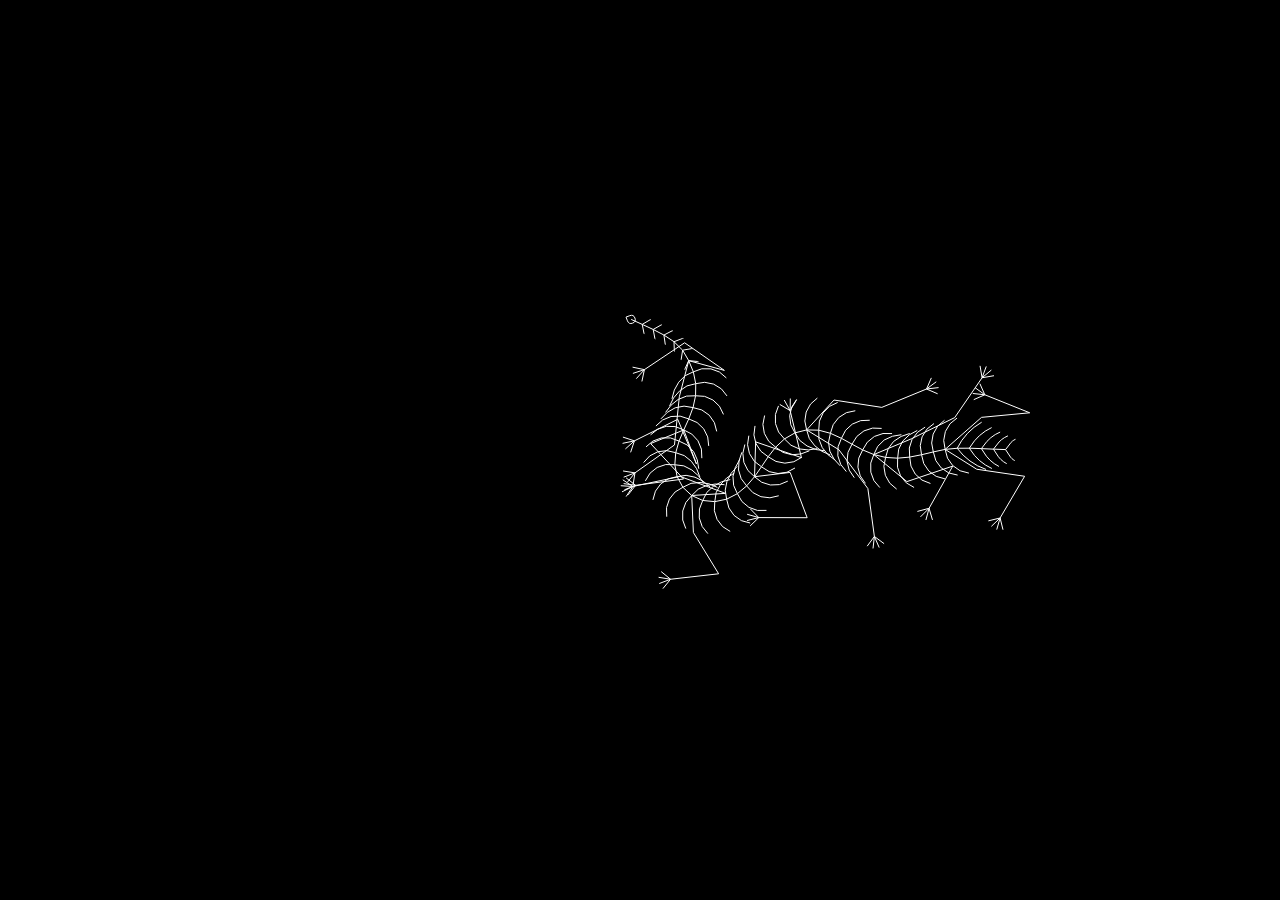
<file: Reptile_Cursor/index.html>
<!DOCTYPE html>
<html lang="ru">
    <head> 
        <meta charset="utf-8">
        <meta name="viewport" content="width=device-width, initial-scale=1.0">
        <title>Reptile interactive cursor</title>
    </head>
    <body>
        <script src="script.js"></script>
    </body>
</html>
</file>
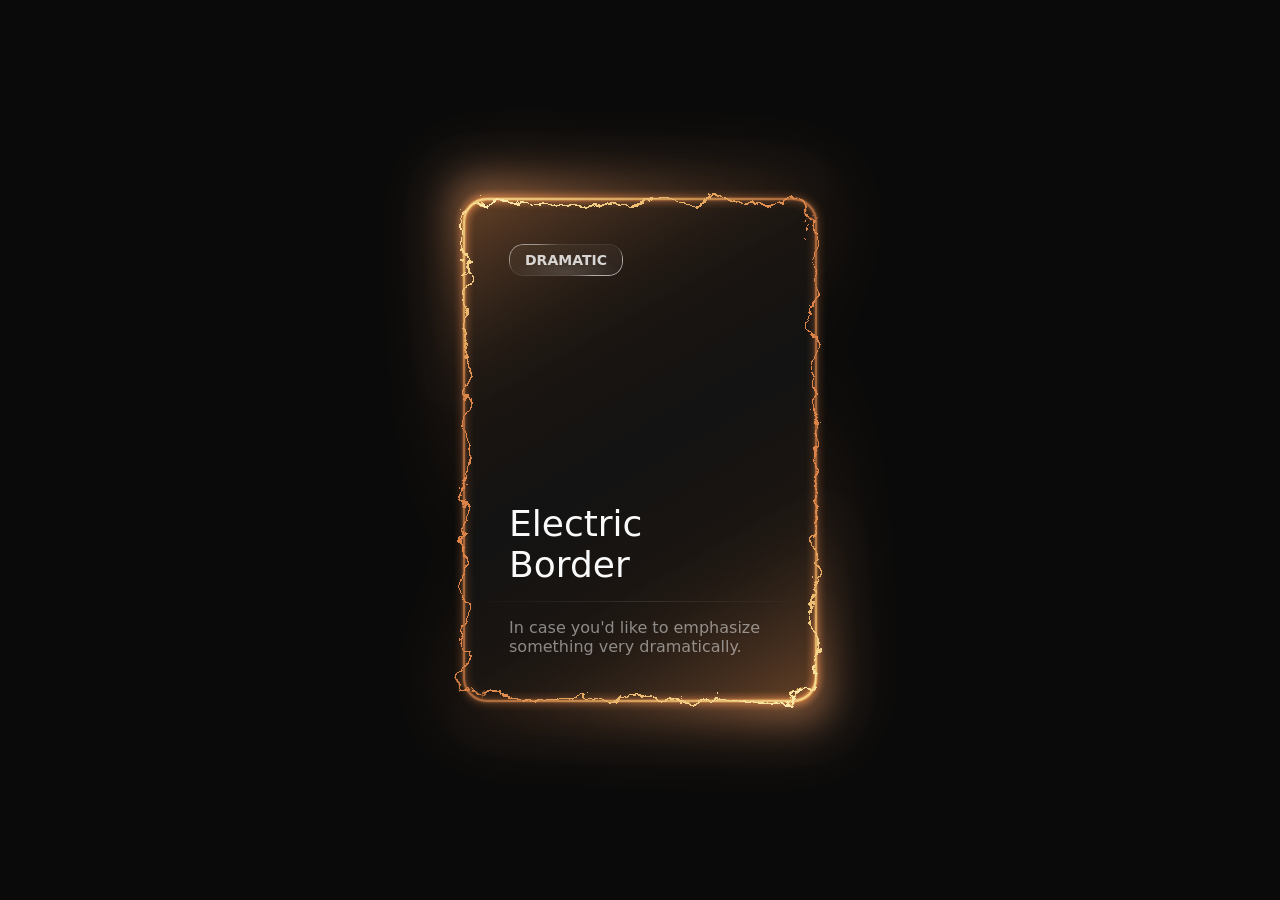
<file: ElectricBorder/ElectricBorder.html>
<!DOCTYPE html>
<html lang="ru">
<head>
    <meta charset="utf-8">
    <meta name="viewport" content="width=device-width, initial-scale=1">
    <title>Приют</title>
    <link rel="stylesheet" href="ElectricBorder.css">
    <head>  </head>
    
    <body>
        <main class="main-container">
            <svg class="svg-container">
    <defs>
      <filter id="turbulent-displace" colorInterpolationFilters="sRGB" x="-20%" y="-20%" width="140%" height="140%">
        <feTurbulence type="turbulence" baseFrequency="0.02" numOctaves="10" result="noise1" seed="1" />
        <feOffset in="noise1" dx="0" dy="0" result="offsetNoise1">
          <animate attributeName="dy" values="700; 0" dur="6s" repeatCount="indefinite" calcMode="linear" />
        </feOffset>

        <feTurbulence type="turbulence" baseFrequency="0.02" numOctaves="10" result="noise2" seed="1" />
        <feOffset in="noise2" dx="0" dy="0" result="offsetNoise2">
          <animate attributeName="dy" values="0; -700" dur="6s" repeatCount="indefinite" calcMode="linear" />
        </feOffset>

        <feTurbulence type="turbulence" baseFrequency="0.02" numOctaves="10" result="noise1" seed="2" />
        <feOffset in="noise1" dx="0" dy="0" result="offsetNoise3">
          <animate attributeName="dx" values="490; 0" dur="6s" repeatCount="indefinite" calcMode="linear" />
        </feOffset>

        <feTurbulence type="turbulence" baseFrequency="0.02" numOctaves="10" result="noise2" seed="2" />
        <feOffset in="noise2" dx="0" dy="0" result="offsetNoise4">
          <animate attributeName="dx" values="0; -490" dur="6s" repeatCount="indefinite" calcMode="linear" />
        </feOffset>

        <feComposite in="offsetNoise1" in2="offsetNoise2" result="part1" />
        <feComposite in="offsetNoise3" in2="offsetNoise4" result="part2" />
        <feBlend in="part1" in2="part2" mode="color-dodge" result="combinedNoise" />

        <feDisplacementMap in="SourceGraphic" in2="combinedNoise" scale="30" xChannelSelector="R" yChannelSelector="B" />
      </filter>
    </defs>
  </svg>

 <div class="card-container">
    <div class="inner-container">
      <div class="border-outer">
        <div class="main-card"></div>
      </div>
      <div class="glow-layer-1"></div>
      <div class="glow-layer-2"></div>
    </div>

    <div class="overlay-1"></div>
    <div class="overlay-2"></div>
    <div class="background-glow"></div>

    <div class="content-container">
      <div class="content-top">
        <div class="scrollbar-glass">
          Dramatic
        </div>
        <p class="title">Electric Border</p>
      </div>

      <hr class="divider" />

      <div class="content-bottom">
        <p class="description">In case you'd like to emphasize something very dramatically.</p>
      </div>
    </div>
  </div>
  </main>
    </body>

</html>
</file>
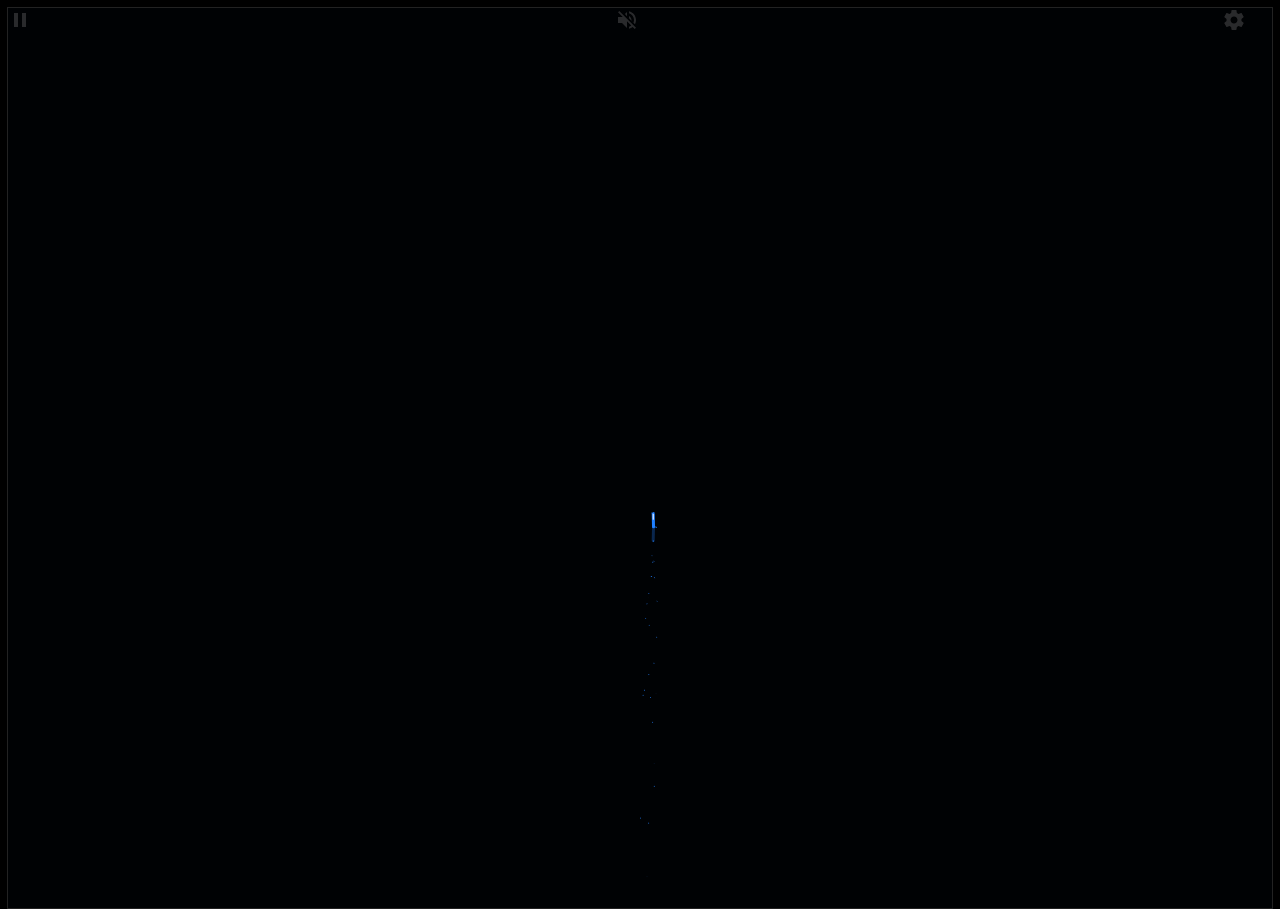
<file: Fireworks/fireworks.html>
<!DOCTYPE html>
<html lang="ru">

  <head>
    <meta charset="UTF-8">
    <title>Firework Simulator v2</title>
    <meta name="viewport" content="width=device-width, initial-scale=1, user-scalable=no">
    <meta name="mobile-web-app-capable" content="yes">
    <meta name="apple-mobile-web-app-capable" content="yes">
    <meta name="theme-color" content="#000000">
    <!-- <link rel="shortcut icon" type="image/png" href="https://s3-us-west-2.amazonaws.com/s.cdpn.io/329180/firework-burst-icon-v2.png">
    <link rel="icon" type="image/png" href="https://s3-us-west-2.amazonaws.com/s.cdpn.io/329180/firework-burst-icon-v2.png">
    <link rel="apple-touch-icon-precomposed" href="https://s3-us-west-2.amazonaws.com/s.cdpn.io/329180/firework-burst-icon-v2.png"> -->
	<link rel="shortcut icon" type="image/png" href="./assets/img/firework-burst-icon-v2.png">
    <link rel="icon" type="image/png" href="./assets/img/firework-burst-icon-v2.png">
    <link rel="apple-touch-icon-precomposed" href="./assets/img/firework-burst-icon-v2.png">
    <meta name="msapplication-TileColor" content="#000000">
    <meta name="msapplication-TileImage" content="./assets/img/firework-burst-icon-v2.png">
    <link href="https://fonts.googleapis.com/css?family=Russo+One" rel="stylesheet"><link rel="stylesheet" href="https://public.codepenassets.com/css/reset-2.0.min.css">
    <link rel="stylesheet" href="./style.css">

  </head>
    
  <body>
  <!-- SVG Spritesheet -->
<div style="height: 0; width: 0; position: absolute; visibility: hidden;">
	<svg xmlns="http://www.w3.org/2000/svg">
		<symbol id="icon-play" viewBox="0 0 24 24">
			<path d="M8 5v14l11-7z"/>
		</symbol>
		<symbol id="icon-pause" viewBox="0 0 24 24">
			<path d="M6 19h4V5H6v14zm8-14v14h4V5h-4z"/>
		</symbol>
		<symbol id="icon-close" viewBox="0 0 24 24">
			<path d="M19 6.41L17.59 5 12 10.59 6.41 5 5 6.41 10.59 12 5 17.59 6.41 19 12 13.41 17.59 19 19 17.59 13.41 12z"/>
		</symbol>
		<symbol id="icon-settings" viewBox="0 0 24 24">
			<path d="M19.43 12.98c.04-.32.07-.64.07-.98s-.03-.66-.07-.98l2.11-1.65c.19-.15.24-.42.12-.64l-2-3.46c-.12-.22-.39-.3-.61-.22l-2.49 1c-.52-.4-1.08-.73-1.69-.98l-.38-2.65C14.46 2.18 14.25 2 14 2h-4c-.25 0-.46.18-.49.42l-.38 2.65c-.61.25-1.17.59-1.69.98l-2.49-1c-.23-.09-.49 0-.61.22l-2 3.46c-.13.22-.07.49.12.64l2.11 1.65c-.04.32-.07.65-.07.98s.03.66.07.98l-2.11 1.65c-.19.15-.24.42-.12.64l2 3.46c.12.22.39.3.61.22l2.49-1c.52.4 1.08.73 1.69.98l.38 2.65c.03.24.24.42.49.42h4c.25 0 .46-.18.49-.42l.38-2.65c.61-.25 1.17-.59 1.69-.98l2.49 1c.23.09.49 0 .61-.22l2-3.46c.12-.22.07-.49-.12-.64l-2.11-1.65zM12 15.5c-1.93 0-3.5-1.57-3.5-3.5s1.57-3.5 3.5-3.5 3.5 1.57 3.5 3.5-1.57 3.5-3.5 3.5z"/>
		</symbol>
		<symbol id="icon-sound-on" viewBox="0 0 24 24">
			<path d="M3 9v6h4l5 5V4L7 9H3zm13.5 3c0-1.77-1.02-3.29-2.5-4.03v8.05c1.48-.73 2.5-2.25 2.5-4.02zM14 3.23v2.06c2.89.86 5 3.54 5 6.71s-2.11 5.85-5 6.71v2.06c4.01-.91 7-4.49 7-8.77s-2.99-7.86-7-8.77z"/>
		</symbol>
		<symbol id="icon-sound-off" viewBox="0 0 24 24">
			<path d="M16.5 12c0-1.77-1.02-3.29-2.5-4.03v2.21l2.45 2.45c.03-.2.05-.41.05-.63zm2.5 0c0 .94-.2 1.82-.54 2.64l1.51 1.51C20.63 14.91 21 13.5 21 12c0-4.28-2.99-7.86-7-8.77v2.06c2.89.86 5 3.54 5 6.71zM4.27 3L3 4.27 7.73 9H3v6h4l5 5v-6.73l4.25 4.25c-.67.52-1.42.93-2.25 1.18v2.06c1.38-.31 2.63-.95 3.69-1.81L19.73 21 21 19.73l-9-9L4.27 3zM12 4L9.91 6.09 12 8.18V4z"/>
		</symbol>
	</svg>
</div>

<!-- App -->
<div class="container">
	<div class="loading-init">
		<div class="loading-init__header">Loading</div>
		<div class="loading-init__status">Assembling Shells</div>
	</div>
	<div class="stage-container remove">
		<div class="canvas-container">
			<canvas id="trails-canvas"></canvas>
			<canvas id="main-canvas"></canvas>
		</div>
		<div class="controls">
			<div class="btn pause-btn">
				<svg fill="white" width="24" height="24"><use href="#icon-pause" xlink:href="#icon-pause"></use></svg>
			</div>
			<div class="btn sound-btn">
				<svg fill="white" width="24" height="24"><use href="#icon-sound-off" xlink:href="#icon-sound-off"></use></svg>
			</div>
			<div class="btn settings-btn">
				<svg fill="white" width="24" height="24"><use href="#icon-settings" xlink:href="#icon-settings"></use></svg>
			</div>
		</div>
		<div class="menu hide">
			<div class="menu__inner-wrap">
				<div class="btn btn--bright close-menu-btn">
					<svg fill="white" width="24" height="24"><use href="#icon-close" xlink:href="#icon-close"></use></svg>
				</div>
				<div class="menu__header">Settings</div>
				<div class="menu__subheader">For more info, click any label.</div>
				<form>
					<div class="form-option form-option--select">
						<label class="shell-type-label">Shell Type</label>
						<select class="shell-type"></select>
					</div>
					<div class="form-option form-option--select">
						<label class="shell-size-label">Shell Size</label>
						<select class="shell-size"></select>
					</div>
					<div class="form-option form-option--select">
						<label class="quality-ui-label">Quality</label>
						<select class="quality-ui"></select>
					</div>
					<div class="form-option form-option--select">
						<label class="sky-lighting-label">Sky Lighting</label>
						<select class="sky-lighting"></select>
					</div>
					<div class="form-option form-option--select">
						<label class="scaleFactor-label">Scale</label>
						<select class="scaleFactor"></select>
					</div>
					<div class="form-option form-option--checkbox">
						<label class="auto-launch-label">Auto Fire</label>
						<input class="auto-launch" type="checkbox" />
					</div>
					<div class="form-option form-option--checkbox form-option--finale-mode">
						<label class="finale-mode-label">Finale Mode</label>
						<input class="finale-mode" type="checkbox" />
					</div>
					<div class="form-option form-option--checkbox">
						<label class="hide-controls-label">Hide Controls</label>
						<input class="hide-controls" type="checkbox" />
					</div>
					<div class="form-option form-option--checkbox form-option--fullscreen">
						<label class="fullscreen-label">Fullscreen</label>
						<input class="fullscreen" type="checkbox" />
					</div>
					<div class="form-option form-option--checkbox">
						<label class="long-exposure-label">Open Shutter</label>
						<input class="long-exposure" type="checkbox" />
					</div>
				</form>
				<div class="credits">
					Passionately built by <a href="https://cmiller.tech/" target="_blank">Caleb Miller</a>.
				</div>
			</div>
		</div>
	</div>
	<div class="help-modal">
		<div class="help-modal__overlay"></div>
		<div class="help-modal__dialog">
			<div class="help-modal__header"></div>
			<div class="help-modal__body"></div>
			<button type="button" class="help-modal__close-btn">Close</button>
		</div>
	</div>
</div>
    <!-- <script src='https://s3-us-west-2.amazonaws.com/s.cdpn.io/329180/fscreen%401.0.1.js'></script>
    <script src='https://s3-us-west-2.amazonaws.com/s.cdpn.io/329180/Stage%400.1.4.js'></script>
    <script src='https://s3-us-west-2.amazonaws.com/s.cdpn.io/329180/MyMath.js'></script> -->
	<script src = "./scripts/fscreen@1.0.1.js"></script>
	<script src = "./scripts/Stage@0.1.4.js"></script>
	<script src = "./scripts/MyMath.js"></script>
    <script src = "./scripts/script.js"></script>

  </body>
  
</html>
</file>
<file: ElectricBorder/ElectricBorder.css>
/* Reset and base styles */

/* CSS Variables */
:root {
  --electric-border-color: #dd8448;
  --electric-light-color: oklch(from var(--electric-border-color) l c h);
  --gradient-color: oklch(
    from var(--electric-border-color) 0.3 calc(c / 2) h / 0.4
  );
  --color-neutral-900: oklch(0.185 0 0);
}

* {
  margin: 0;
  padding: 0;
  box-sizing: border-box;
}

body {
  font-family: system-ui, -apple-system, sans-serif;
  background-color: oklch(0.145 0 0);
  color: oklch(0.985 0 0);
  height: 100vh;
  overflow: hidden;
}

/* Main container */
.main-container {
  display: flex;
  flex-direction: column;
  align-items: center;
  justify-content: center;
  height: 100vh;
}

/* SVG positioning */
.svg-container {
  position: absolute;
}

/* Card container */
.card-container {
  padding: 2px;
  border-radius: 24px;
  position: relative;
  background: linear-gradient(
      -30deg,
      var(--gradient-color),
      transparent,
      var(--gradient-color)
    ),
    linear-gradient(
      to bottom,
      var(--color-neutral-900),
      var(--color-neutral-900)
    );
}

/* Inner container */
.inner-container {
  position: relative;
}

/* Border layers */
.border-outer {
  border: 2px solid rgba(221, 132, 72, 0.5);
  border-radius: 24px;
  padding-right: 4px;
  padding-bottom: 4px;
}

.main-card {
  width: 350px;
  height: 500px;
  border-radius: 24px;
  border: 2px solid var(--electric-border-color);
  margin-top: -4px;
  margin-left: -4px;
  filter: url(#turbulent-displace);
}

/* Glow effects */
.glow-layer-1 {
  border: 2px solid rgba(221, 132, 72, 0.6);
  border-radius: 24px;
  width: 100%;
  height: 100%;
  position: absolute;
  top: 0;
  left: 0;
  right: 0;
  bottom: 0;
  filter: blur(1px);
}

.glow-layer-2 {
  border: 2px solid var(--electric-light-color);
  border-radius: 24px;
  width: 100%;
  height: 100%;
  position: absolute;
  top: 0;
  left: 0;
  right: 0;
  bottom: 0;
  filter: blur(4px);
}

/* Overlay effects */
.overlay-1 {
  position: absolute;
  width: 100%;
  height: 100%;
  top: 0;
  left: 0;
  right: 0;
  bottom: 0;
  border-radius: 24px;
  opacity: 1;
  mix-blend-mode: overlay;
  transform: scale(1.1);
  filter: blur(16px);
  background: linear-gradient(
    -30deg,
    white,
    transparent 30%,
    transparent 70%,
    white
  );
}

.overlay-2 {
  position: absolute;
  width: 100%;
  height: 100%;
  top: 0;
  left: 0;
  right: 0;
  bottom: 0;
  border-radius: 24px;
  opacity: 0.5;
  mix-blend-mode: overlay;
  transform: scale(1.1);
  filter: blur(16px);
  background: linear-gradient(
    -30deg,
    white,
    transparent 30%,
    transparent 70%,
    white
  );
}

/* Background glow */
.background-glow {
  position: absolute;
  width: 100%;
  height: 100%;
  top: 0;
  left: 0;
  right: 0;
  bottom: 0;
  border-radius: 24px;
  filter: blur(32px);
  transform: scale(1.1);
  opacity: 0.3;
  z-index: -1;
  background: linear-gradient(
    -30deg,
    var(--electric-light-color),
    transparent,
    var(--electric-border-color)
  );
}

/* Content container */
.content-container {
  position: absolute;
  top: 0;
  left: 0;
  right: 0;
  bottom: 0;
  width: 100%;
  height: 100%;
  display: flex;
  flex-direction: column;
}

/* Content sections */
.content-top {
  display: flex;
  flex-direction: column;
  padding: 48px;
  padding-bottom: 16px;
  height: 100%;
}

.content-bottom {
  display: flex;
  flex-direction: column;
  padding: 48px;
  padding-top: 16px;
}

/* Scrollbar glass component */
.scrollbar-glass {
  background: radial-gradient(
      47.2% 50% at 50.39% 88.37%,
      rgba(255, 255, 255, 0.12) 0%,
      rgba(255, 255, 255, 0) 100%
    ),
    rgba(255, 255, 255, 0.04);
  position: relative;
  transition: background 0.3s ease;
  border-radius: 14px;
  width: fit-content;
  height: fit-content;
  padding: 8px 16px;
  text-transform: uppercase;
  font-weight: bold;
  font-size: 14px;
  color: rgba(255, 255, 255, 0.8);
}

.scrollbar-glass:hover {
  background: radial-gradient(
      47.2% 50% at 50.39% 88.37%,
      rgba(255, 255, 255, 0.12) 0%,
      rgba(255, 255, 255, 0) 100%
    ),
    rgba(255, 255, 255, 0.08);
}

.scrollbar-glass::before {
  content: "";
  position: absolute;
  top: 0;
  left: 0;
  right: 0;
  bottom: 0;
  padding: 1px;
  background: linear-gradient(
    150deg,
    rgba(255, 255, 255, 0.48) 16.73%,
    rgba(255, 255, 255, 0.08) 30.2%,
    rgba(255, 255, 255, 0.08) 68.2%,
    rgba(255, 255, 255, 0.6) 81.89%
  );
  border-radius: inherit;
  mask: linear-gradient(#fff 0 0) content-box, linear-gradient(#fff 0 0);
  mask-composite: xor;
  -webkit-mask-composite: xor;
  pointer-events: none;
}

/* Typography */
.title {
  font-size: 36px;
  font-weight: 500;
  margin-top: auto;
}

.description {
  opacity: 0.5;
}

/* Divider */
.divider {
  margin-top: auto;
  border: none;
  height: 1px;
  background-color: currentColor;
  opacity: 0.1;
  mask-image: linear-gradient(to right, transparent, black, transparent);
  -webkit-mask-image: linear-gradient(
    to right,
    transparent,
    black,
    transparent
  );
}
</file>
<file: Fireworks/style.css>
* {
    position: relative;
    box-sizing: border-box;
}

html, body {
    height: 100%;
}

html {
    background-color: #000;
}

body {
    overflow: hidden;
    color: rgba(255, 255, 255, 0.5);
    font-family: "Russo One", arial, sans-serif;
    line-height: 1.25;
    letter-spacing: 0.06em;
}

.hide {
    opacity: 0;
    visibility: hidden;
}

.remove {
    display: none !important;
}

.blur {
    filter: blur(12px);
}

.container {
    height: 100%;
    display: flex;
    justify-content: center;
    align-items: center;
}

.loading_init {
    width: 100%;
    align-self: center;
    text-align: center;
    text-transform: uppercase;
}

.loading_init__header {
    font-size: 2.2em;
}

.loading_init__status {
    margin-top: 1em;
    font-size: 0.8em;
    opacity: 0.75;
}

.stage-container {
    overflow: hidden;
    box-sizing: initial;
    border: 1px solid #222;
    margin: -1px;
}
@media (max-width: 840px) {
    .stage-container {
        border: none;
        margin: 0;
    }
}

.canvas-container {
    width: 100%;
    height: 100%;
    transition: filter 0.3s;
}

.canvas-container canvas {
    position: absolute;
    mix-blend-mode: lighten;
    transform: translateZ(0);
}

.controls {
    position: absolute;
    top: 0;
    width: 100%;
    padding-bottom: 50px;
    display: flex;
    justify-content: space-between;
    transition: opacity 0.3s, visibility 0.3s;
}
@media (max-width: 840px) {
    .controls {
        visibility: visible;
    }
    .controls.hide:hover {
        opacity: 1;
    }
}

.menu {
    position: absolute;
    top: 0;
    bottom: 0;
    left: 0;
    right: 0;
    background-color: rgba(0, 0, 0, 0.42);
    transition: opacity 0.3s, visibility 0.3s;
}

.menu__inner-wrap {
    display: flex;
    flex-direction: column;
    justify-content: center;
    align-items: center;
    position: absolute;
    top: 0;
    bottom: 0;
    left: 0;
    right: 0;
    transition: opacity 0.3s;
}

.menu__header {
    margin-top: auto;
    margin-bottom: 8px;
    padding-top: 16px;
    font-size: 2em;
    text-transform: uppercase;
}
.menu__subheader {
    margin-bottom: auto;
    padding-bottom: 12px;
    font-size: 0.86em;
    opacity: 0.8;
}
.menu form {
    width: 100%;
    max-width: 400px;
    padding: 0 10px;
    overflow: auto;
    -webkit-overflow-scrolling: touch;
}
.menu .form-option {
    display: flex;
    align-items: center;
    margin: 16px 0;
    transition: opacity 0.3s;
}
.menu .form-option label {
    display: block;
    width: 50%;
    padding-right: 12px;
    text-align: right;
    text-transform: uppercase;
    -webkit-user-select: none;
        -moz-user-select: none;
        -ms-user-select: none;
            user-select: none;
}
.menu .form-option--select select {
    display: block;
    width: 50%;
    height: 30px;
    font-size: 1rem;
    font-family: "Russo One", arial, sans-serif;
    color: rgba(255, 255, 255, 0.5);
    letter-spacing: 0.06em;
    background-color: transparent;
    border: 1px solid rgba(255, 255, 255, 0.5);
}
.menu .form-option--select select option {
    background-color: black;
}
.menu .form-option--checkbox input {
    display: block;
    width: 26px;
    height: 26px;
    margin: 0;
    opacity: 0.5;
}
@media (max-width: 840px) {
    .menu .form-option select, .menu .form-option input {
        outline: none;
    }
}

.close-menu-btn {
    position: absolute;
    top: 0;
    right: 0;
}

.btn {
    opacity: 0.16;
    width: 50px;
    height: 50px;
    display: flex;
    -webkit-user-select: none;
       -moz-user-select: none;
        -ms-user-select: none;
            user-select: none;
    cursor: default;
    transition: opacity 0.3s;
}
.btn--bright {
    opacity: 0.5;
}
@media (max-width: 840px) {
    .btn:hover {
        opacity: 0.32;
    }
    .btn--bright:hover {
        opacity: 0.75;
    }
}
.bnt svg {
    display: block;
    margin: auto;
}

.credits {
    margin-top: auto;
    margin-bottom: 10px;
    padding-top: 6px;
    font-size: 0.8em;
    opacity: 0.75;
}
.credits a:hover, .credits a:active {
    color: rgba(255,255,255,0.75);
    text-decoration: underline;
}

.help-modal {
    display: flex;
    justify-content: center;
    align-items: center;
    position: fixed;
    top: 0;
    bottom: 0;
    left: 0;
    right: 0;
    visibility: hidden;
    transition-property: visibility;
    transition-duration: 0.25s;
}
.help-modal__overlay {
  position: absolute;
  top: 0;
  bottom: 0;
  left: 0;
  right: 0;
  opacity: 0;
  transition-property: opacity;
  transition-timing-function: ease-in;
  transition-duration: 0.25s;
}
.help-modal__dialog {
  display: flex;
  flex-direction: column;
  align-items: center;
  max-width: 400px;
  max-height: calc(100vh - 100px);
  margin: 10px;
  padding: 20px;
  border-radius: 0.3em;
  background-color: rgba(0, 0, 0, 0.4);
  opacity: 0;
  transform: scale(0.9, 0.9);
  transition-property: opacity, transform;
  transition-timing-function: ease-in;
  transition-duration: 0.25s;
}
@media (min-width: 840px) {
  .help-modal__dialog {
    font-size: 1.25rem;
    max-width: 500px;
  }
}
.help-modal__header {
  font-size: 1.75em;
  text-transform: uppercase;
  text-align: center;
}
.help-modal__body {
  overflow-y: auto;
  -webkit-overflow-scrolling: touch;
  margin: 1em 0;
  padding: 1em 0;
  border-top: 1px solid rgba(255, 255, 255, 0.25);
  border-bottom: 1px solid rgba(255, 255, 255, 0.25);
  line-height: 1.5;
  color: rgba(255, 255, 255, 0.75);
}
.help-modal__close-btn {
    flex-shrink: 0;
    outline: none;
    border: none;
    border-radius: 2px;
    padding: 0.25em 0.75em;
    margin-top: 0.36em;
    font-family: "Russo One", arial, sans-serif;
    font-size: 1em;
    color: rgba(255, 255, 255, 0.5);
    text-transform: uppercase;
    letter-spacing: 0.06em;
    background-color: rgba(255, 255, 255, 0.25);
    transition: color 0.3s, background-color 0.3s;
}
.help-modal__close-btn:hover, .help-modal__close-btn:active, .help-modal__close-btn:focus {
  color: #FFF;
  background-color: #09F;
}
.help-modal.active {
  visibility: visible;
  transition-duration: 0.4s;
}
.help-modal.active .help-modal__overlay {
  opacity: 1;
  transition-timing-function: ease-out;
  transition-duration: 0.4s;
}
.help-modal.active .help-modal__dialog {
  opacity: 1;
  transform: scale(1, 1);
  transition-timing-function: ease-out;
  transition-duration: 0.4s;
}
</file>
